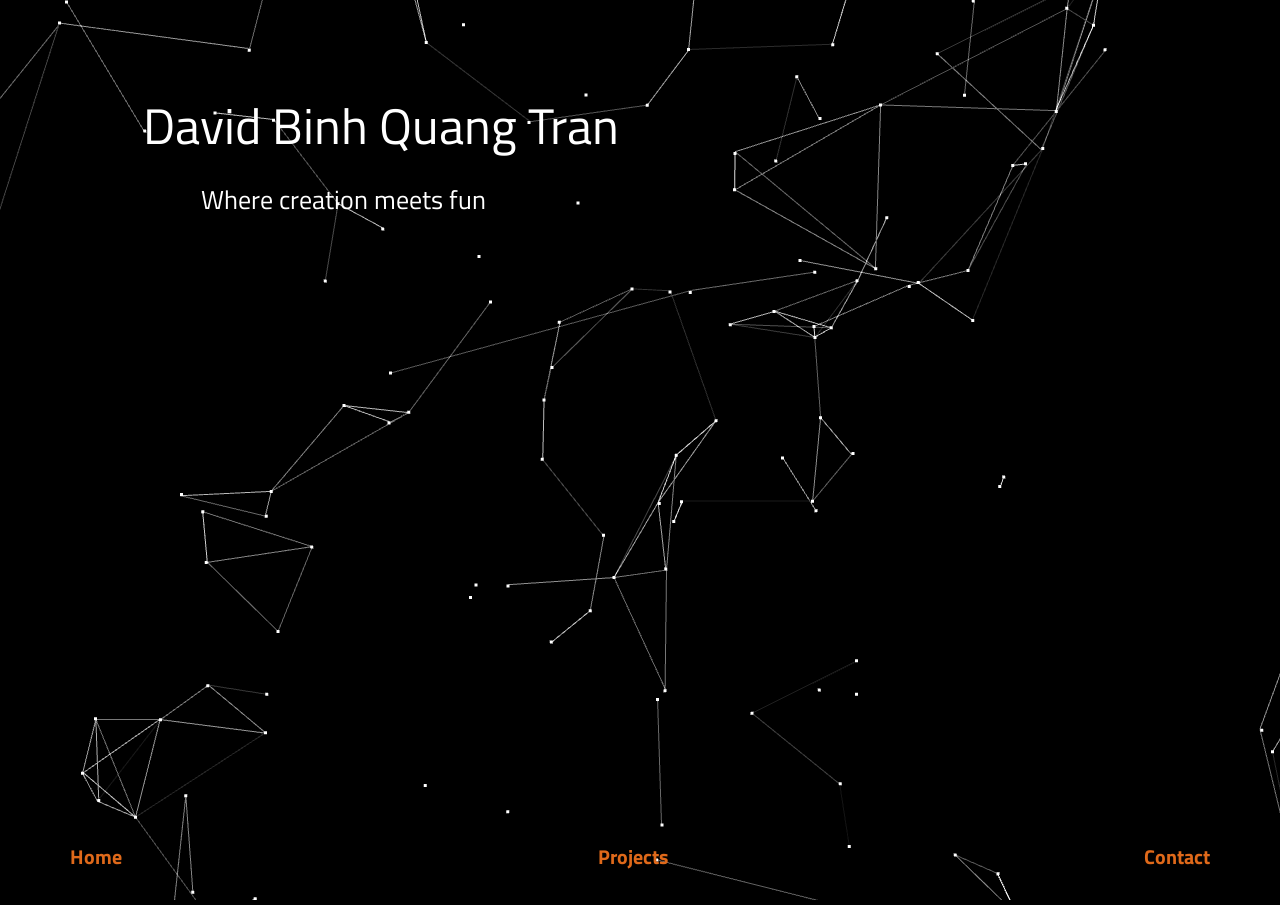
<file: index.html>
<!DOCTYPE html>
<!-- 
Author: David Binh Quang Tran
Last update: 07-05-2016
-->
<html style="height:100%">
    <head>
        <meta charset="utf-8">
        <meta name="viewport" content="width=device-width, initial-scale=1">
        <link rel='shortcut icon' type='image/x-icon' href='favicon.ico' />

        <title>David B.Q. Tran</title>

        <!-- Bootstrap Core CSS -->
        <link href="main/css/bootstrap.min.css" rel="stylesheet">
        <link href="main/css/normalize.css" rel="stylesheet">
        <!-- Custom CSS -->
        <link href="main/css/custom.css" rel="stylesheet">
        <link href='https://fonts.googleapis.com/css?family=Titillium+Web:300,700' rel='stylesheet' type='text/css'>
    </head>

    <body id="threedemo" style="overflow: hidden;">
        <div class="container invisidiv">
            <h1 style="font-size: 50px">David Binh Quang Tran</h1>
            <h3>&emsp;&emsp; Where creation meets fun</h3>
        </div>

        <nav class="navbar navbar-fixed-bottom">
            <div class="container bottom-box">
                <div><a href="">Home</a></div>
                <div><a href="main/html/projects.html">Projects</a></div>
                <div><a href="main/html/contact.html">Contact</a></div>
            </div>
        </nav>

        <!-- jQuery -->
        <script src="main/js/jquery-1.12.2.min.js"></script>
        <!-- Point cloud threejs -->
        <script src="main/js/three.min.js"></script>
        <script src="main/js/googleanalytic.js"></script>
        <script src="main/js/threedemo.js"></script>
        <!-- Bootstrap Core JavaScript -->
        <script src="main/js/bootstrap.min.js"></script>
    </body>

    <footer class="footer" style="position: absolute">
      
    </footer>

</html>
</file>
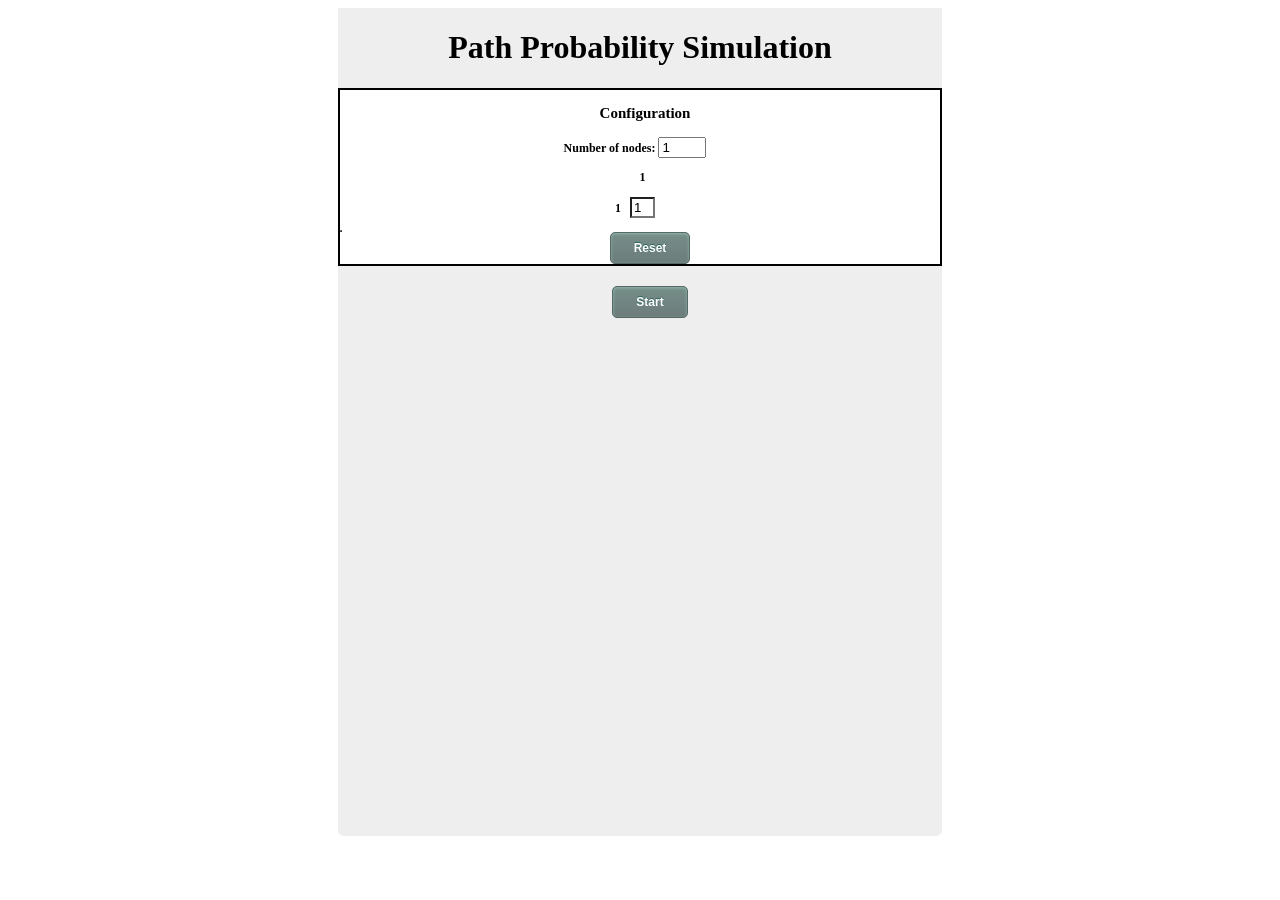
<file: probstats/index.html>
<!DOCTYPE html>
<html>
    <head>
        <title>Path Probability Simulation</title>
        <link rel='stylesheet' type='text/css' href='stylesheet.css'/>
    </head>
    
	<body onload="CreateTable();">
            <div id="container">
                <div class="content">
                       <h1 style="text-align:center">Path Probability Simulation</h1>
                        <div class="myConfig">
                            <p class="Setup"> Configuration </p>
                            <div class="form_div">
                                    <form class="myForm" NAME="test">
                                            <p class="myText">Number of nodes: <input id="square" value="1" min="1" max="10" type="number" onChange="OnChangeValue(this.form)"  /> </p>
                                            <div id="tableee"></div> 


                                            <!-- <button class="myButton" type="button" onClick="MyShow(this.form)">Resart</button> -->
                                    </form>
                                <div id="alert"> </div>
                            </div>

                            <div class="Data">
                                    <button class="myButton" type="button" onClick="DoReset()">Reset</button>
                                    
                                    <!-- <p id="absolute_error" class="myText"> Absolute Error   :  0 </p> -->
                            </div>
                        </div>
                </div>
                        
                <div id="drawing">
                    <button class='toggleButton' value='Start'>Start</button>
                   <br><br>
                   <div class="stage">

                       
                       <div id='circle1' style="left:227px; top: 50px" class='circle'></div>
                       <div id='circle2' style="left:327px; top: 50px" class='circle'></div>
                       <div id='circle3' style="left:127px; top: 112px" class='circle'></div>
                       <div id='circle4' style="left:427px; top: 112px" class='circle'></div> 
                       <div id='circle5' style="left:77px; top: 225px" class='circle'></div> 
                       <div id='circle6' style="left:477px; top: 225px" class='circle'></div>
                       <div id='circle7' style="left:127px; top: 338px" class='circle'></div>
                       <div id='circle8' style="left:427px; top: 338px" class='circle'></div>
                       <div id='circle9' style="left:227px; top: 400px" class='circle'></div> 
                       <div id='circle10' style="left:327px; top: 400px" class='circle'></div>
                       
                       <div id='label1' style="left:220px; top: 45px" class='label'>1</div>
                       <div id='label2' style="left:320px; top: 45px" class='label'>2</div>
                       <div id='label3' style="left:120px; top: 107px" class='label'>3</div>
                       <div id='label4' style="left:420px; top: 107px" class='label'>4</div> 
                       <div id='label5' style="left:70px; top: 220px" class='label'>5</div> 
                       <div id='label6' style="left:470px; top: 220px" class='label'>6</div>
                       <div id='label7' style="left:120px; top: 333px" class='label'>7</div>
                       <div id='label8' style="left:420px; top: 333px" class='label'>8</div>
                       <div id='label9' style="left:220px; top: 395px" class='label'>9</div> 
                       <div id='label10' style="left:320px; top: 395px" class='label'>10</div>
                       
                       
                       <div  id='dot1' class='dot'></div>
                       <div  id='dot2' class='dot'></div>
                       <div  id='dot3' class='dot'></div>
                       <div  id='dot4' class='dot'></div>
                       <div  id='dot5' class='dot'></div>
                       <div  id='dot6' class='dot'></div>
                       <div  id='dot7' class='dot'></div>
                       <div  id='dot8' class='dot'></div>
                       <div  id='dot9' class='dot'></div>
                       <div  id='dot10' class='dot'></div>
                       
                   </div>

                   <script src="http://code.jquery.com/jquery-2.0.0.js"></script>
                   <script type='text/javascript' src='script.js'></script>
                </div> 
            </div>       

	</body>
	
</html>
</file>
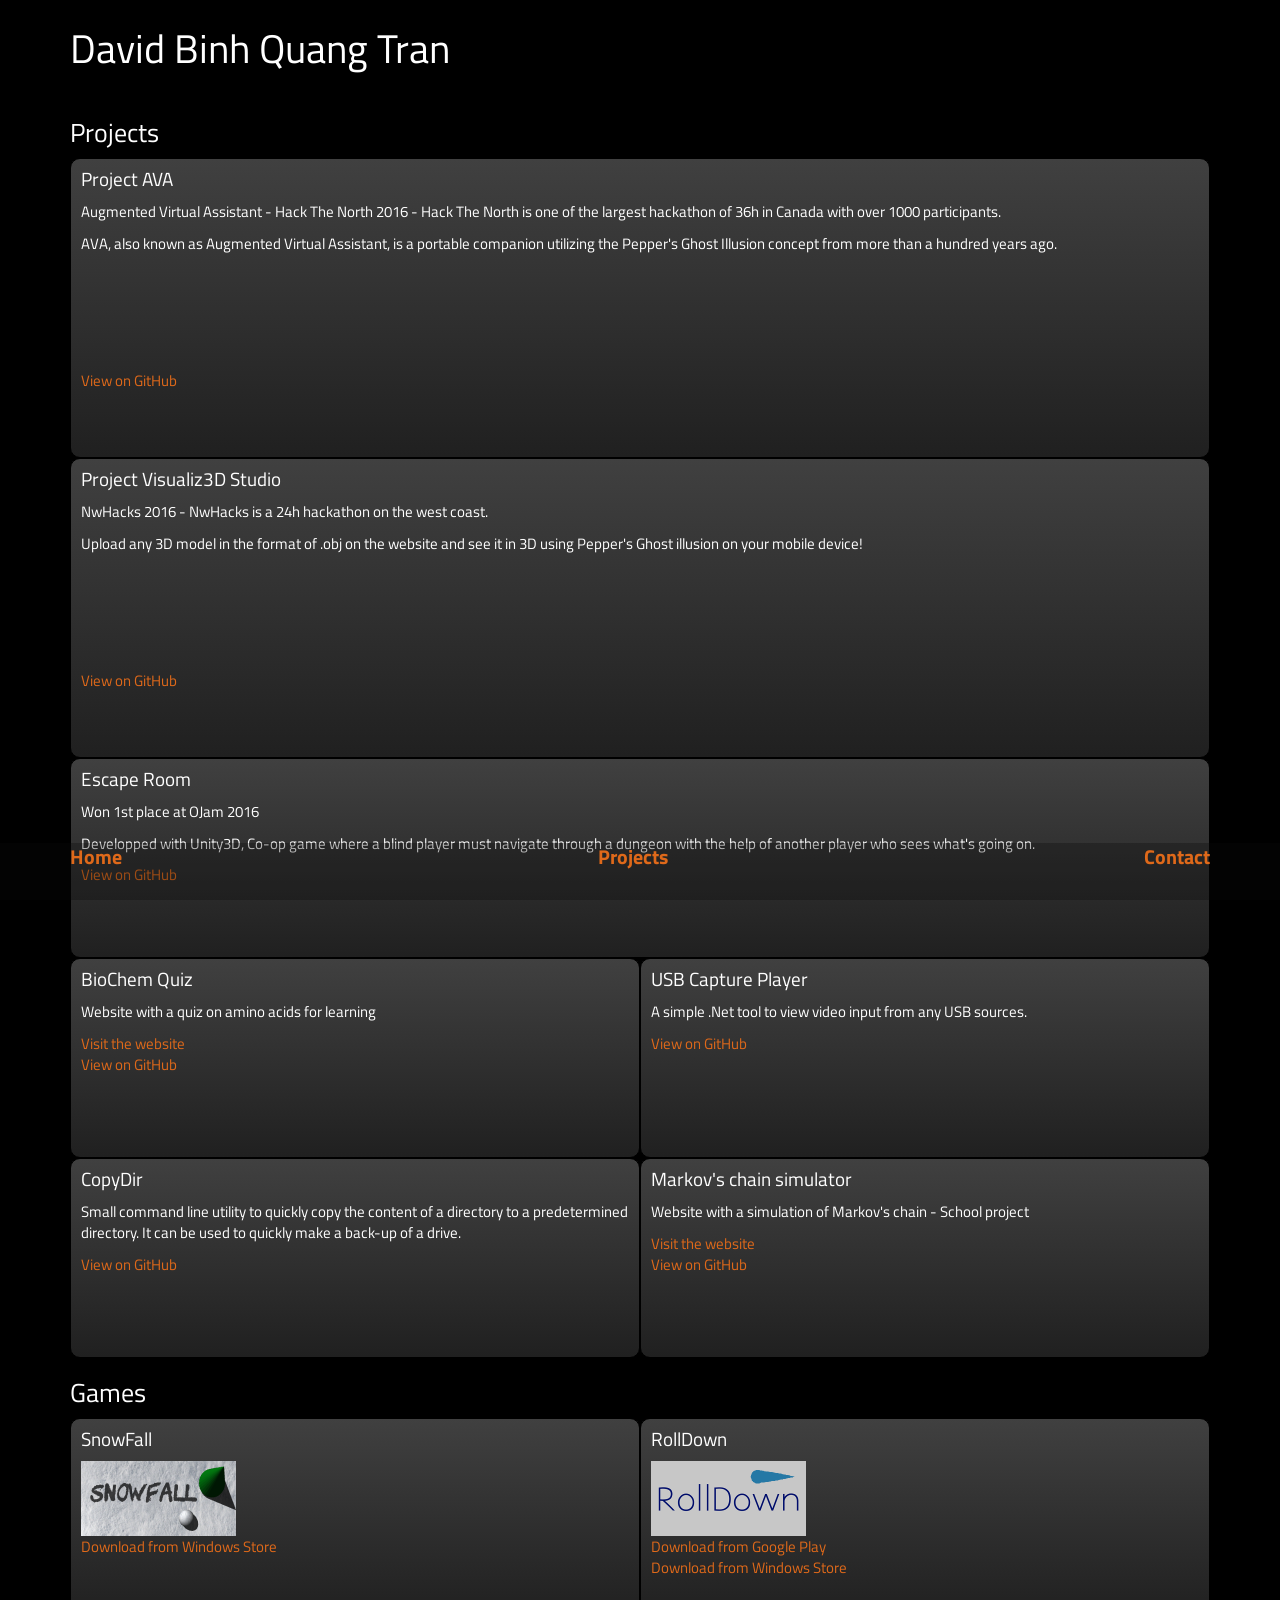
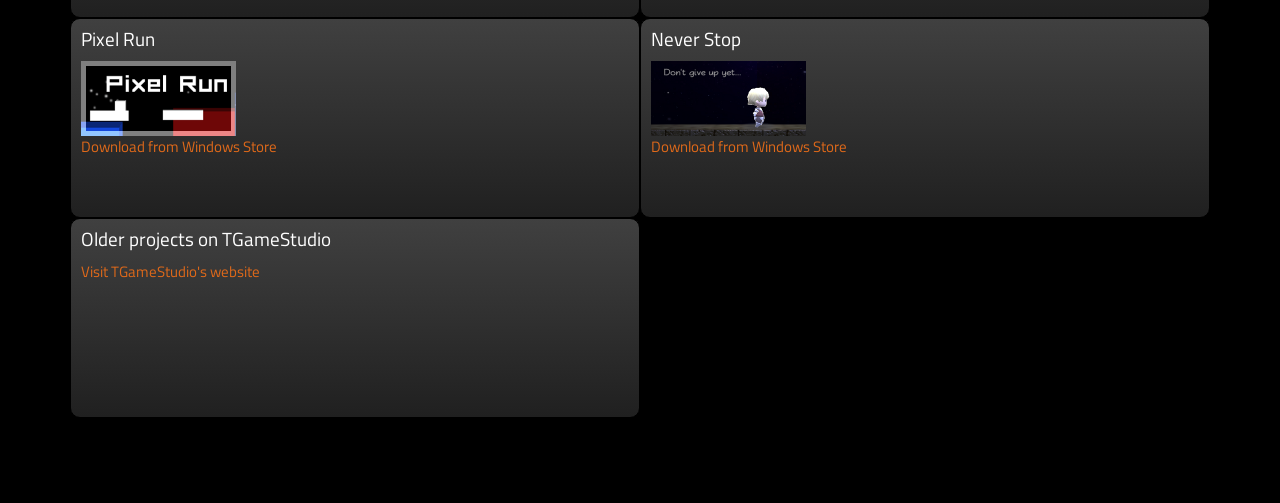
<file: main/html/projects.html>
<!DOCTYPE html>
<!-- 
Author: David Binh Quang Tran
Last update: 07-05-2016
-->
<html style="height:100%">
    <head>
        <meta charset="utf-8">
        <meta name="viewport" content="width=device-width, initial-scale=1">
        <link rel='shortcut icon' type='image/x-icon' href='../../favicon.ico' />

        <title>David B.Q. Tran - Projects</title>

        <!-- Bootstrap Core CSS -->
        <link href="../css/bootstrap.min.css" rel="stylesheet">
        <link href="../css/normalize.css" rel="stylesheet">
        <!-- Custom CSS -->
        <link href="../css/custom.css" rel="stylesheet">
        <link href='https://fonts.googleapis.com/css?family=Titillium+Web:300,700' rel='stylesheet' type='text/css'>
    </head>

    <body>
        <div class="container">
            <h1 style="font-size: 40px">David Binh Quang Tran</h1>

        </div>

        <div class="container">
            <h3>Projects</h3>
            <div class="grid">
                <div class="grid-sizer"></div>
                <div class="grid-item grid-item--width2 grid-item--height4">
                    <div>
                        <h4>Project AVA </h4>
                        <p>Augmented Virtual Assistant - Hack The North 2016 - Hack The North is one of the largest hackathon of 36h in Canada with over 1000 participants. </p>
                        <p>AVA, also known as Augmented Virtual Assistant, is a portable companion utilizing the Pepper's Ghost Illusion concept from more than a hundred years ago.</p>
                        <iframe width="200" height="100" src="https://www.youtube.com/embed/ghabkmMT5IA" frameborder="0" allowfullscreen></iframe><br/>
                        <a class="github-button" href="https://github.com/dbqt/ProjectAVA-HackTheNorth" data-style="mega" aria-label="View on GitHub">View on GitHub</a>
                    </div>
                </div>
                <div class="grid-item grid-item--width2 grid-item--height4">
                    <div>
                        <h4>Project Visualiz3D Studio </h4>
                        <p>NwHacks 2016 - NwHacks is a 24h hackathon on the west coast.</p>
                        <p>Upload any 3D model in the format of .obj on the website and see it in 3D using Pepper's Ghost illusion on your mobile device!</p>
                        <iframe width="200" height="100" src="https://www.youtube.com/embed/FQKSJuNr7XQ" frameborder="0" allowfullscreen></iframe><br/>
                        <a class="github-button" href="https://github.com/Microsquad/nwhacks16" data-style="mega" aria-label="View on GitHub">View on GitHub</a>
                    </div>
                </div>
                <div class="grid-item grid-item--width2 grid-item--height2">
                    <div>
                        <h4>Escape Room</h4>
                        <p>Won 1st place at OJam 2016</p>
                        <p>Developped with Unity3D, Co-op game where a blind player must navigate through a dungeon with the help of another player who sees what's going on.</p>
                        <a class="github-button" href="https://github.com/dbqt/EscapeRooms-OJam2016" data-style="mega" aria-label="View on GitHub">View on GitHub</a>
                    </div>
                </div>
                <div class="grid-item grid-item--height2">
                    <div>
                     <h4>BioChem Quiz</h4>
                     <p>Website with a quiz on amino acids for learning</p>
                     <a href="http://dbqt.github.io/aminoacids/">Visit the website</a><br />
                      <a class="github-button" href="https://github.com/dbqt/aminoacids" data-style="mega" aria-label="View on GitHub">View on GitHub</a>
                    </div>
                </div>
                <div class="grid-item grid-item--height2">
                    <div>
                        <h4>USB Capture Player</h4>
                        <p>A simple .Net tool to view video input from any USB sources.</p>
                        <a class="github-button" href="https://github.com/dbqt/USBCapturePlayer" data-style="mega" aria-label="View on GitHub">View on GitHub</a>                        
                    </div>
                </div>
                <div class="grid-item grid-item--height2">
                    <div>
                        <h4>CopyDir</h4>
                        <p>Small command line utility to quickly copy the content of a directory to a predetermined directory. It can be used to quickly make a back-up of a drive.</p>
                        <a class="github-button" href="https://github.com/dbqt/CopyDir" data-style="mega" aria-label="View on GitHub">View on GitHub</a>       
                    </div>
                </div>
                <div class="grid-item grid-item--height2">
                    <div>
                        <h4>Markov's chain simulator</h4>
                        <p>Website with a simulation of Markov's chain - School project</p>
                        <a href="http://theawesometrio.github.io/MarkovsChain/">Visit the website</a><br/>
                        <a class="github-button" href="https://github.com/TheAwesomeTrio/MarkovsChain" data-style="mega" aria-label="View on GitHub">View on GitHub</a> 
                    </div>
                </div>
            </div>
        </div>
        <div class="container">
            <h3>Games</h3>
            <div class="grid">
                <div class="grid-sizer"></div>
                <div class="grid-item grid-item--height2">
                    <div>
                        <h4>SnowFall</h4>
                        <img src="../assets/images/logo_SnowFall.png" width="155" height="75" alt="SnowFall's logo"><br/>
                        <a href="http://apps.microsoft.com/windows/fr-fr/app/snowfall/bb333073-7e5e-4f7d-8e58-7bb3c962c417">Download from Windows Store</a>
                    </div>
                </div>
                <div class="grid-item grid-item--height2">
                    <div>
                        <h4>RollDown</h4>
                        <img src="../assets/images/logo_RollDown.png" width="155" height="75" alt="RollDown's logo"><br/>
                        <a href="https://play.google.com/store/apps/details?id=com.davidbqtran.RollDown#details-reviews">Download from Google Play</a> <br/>
                        <a href="http://apps.microsoft.com/windows/fr-fr/app/rolldown/37a438b3-8570-422f-9049-77343bd53c48">Download from Windows Store</a>
                    </div>
                </div>
                <div class="grid-item grid-item--height2">
                    <div>
                        <h4>Pixel Run</h4>
                        <img src="../assets/images/logo_PixelRun.png" width="155" height="75" alt="Pixel Run's logo"><br/>
                        <a href="http://apps.microsoft.com/windows/en-us/app/pixel-run/bbcef14b-bd75-4809-8028-5a2830a1680c">Download from Windows Store</a>
                    </div>
                </div>
                <div class="grid-item grid-item--height2">
                    <div>
                        <h4>Never Stop</h4>
                        <img src="../assets/images/logo_NeverStop.png" width="155" height="75" alt="Never Stop's logo"><br/>
                        <a href="http://apps.microsoft.com/windows/fr-fr/app/never-stop/f6369848-4c0b-4058-a24c-9fff65510131">Download from Windows Store</a>
                    </div>
                </div>
                <div class="grid-item">
                    <div>
                        <h4>Older projects on TGameStudio</h4>
                        <a href="http://tgamestudio.github.io/">Visit TGameStudio's website</a>
                    </div>
                </div>
            </div>
        </div>
        <br/>
        <br/>
        <br/>
        <br/>

        <nav class="navbar navbar-fixed-bottom" style="background:rgba(10,10,10,0.3);">
            <div class="container bottom-box">
                <div><a href="../../index.html">Home</a></div>
                <div><a href="projects.html">Projects</a></div>
                <div><a href="contact.html">Contact</a></div>
            </div>
        </nav>

        <!-- jQuery -->
        <script src="../js/jquery-1.12.2.min.js"></script>
        <!-- Bootstrap Core JavaScript -->
        <script src="../js/bootstrap.min.js"></script>
        <script src="../js/masonry.pkgd.min.js"></script>
        <script src="../js/googleanalytic.js"></script>
        <script src="../js/custom.js"></script>
        <!-- GitHub button -->
        <script async defer src="https://buttons.github.io/buttons.js"></script>
    </body>

    <footer class="footer">
    </footer>

</html>
</file>
<file: main/css/custom.css>
body {
    background-color:black;
    color: white;
    font-family: 'Titillium Web', sans-serif;
}

h4 {
    vertical-align: top;
}


.invisidiv {
    background-color: transparent;
    background: transparent;
    position: absolute;
    margin-left: 10%;
    margin-top: 5%; 
}

.navbar {
    font-size: 20px;
    font-weight: 700;
}

.bottom-box {
    text-align: justify;
}

.bottom-box > div {
    display: inline-block;
    vertical-align: center;

    /* IE fix. */
    *display: inline;
    zoom: 1;
 }

.bottom-box:after {
    content: "";
    width: 100%;
    display: inline-block;
}

/*Grid management*/

.grid {
    max-width: 100%;
    margin: auto;
}
/* clearfix */
.grid:after {
  content: '';
  display: block;
  clear: both;
}

.grid-sizer,
.grid-item {
    width: 50%;
    min-width: 300px;
    min-height: 200px
}

.grid-item {
    background: -webkit-linear-gradient(#404040, #202020); /* For Safari 5.1 to 6.0 */
    background: -o-linear-gradient(#404040, #202020); /* For Opera 11.1 to 12.0 */
    background: -moz-linear-gradient(#404040, #202020); /* For Firefox 3.6 to 15 */
    background: linear-gradient(#404040, #202020); /* Standard syntax (must be last) */
    height: 120px;
    float: left;
    border: 1px solid #333;
    border-color: black;
    border-radius: 10px;
    color: white;
}
/*
.grid-item:hover {
    background: #101010;
    border-color: #202020;
    color: white;
}*/

.grid-item > div {
    margin: 10px 10px;
}

.grid-item--width2 { 
    width:  100%; 
    min-width: 300px;
}

.grid-item--height2 { height: 200px; min-height: 200px; }
.grid-item--height3 { height: 250px; }
.grid-item--height4 { height: 300px; }





.test {
    background: red;
}
</file>
<file: probstats/stylesheet.css>
.stage {
  background: #eeeeee;
  border-radius: 6px;
  height: 500px;
  position :relative;
  min-width: 538px;
}

.circle {
	border-radius: 50%;
	width: 50px;
	height: 50px; 
        background-color :rgba(0,0,255,0);
        position: absolute;
        -webkit-transition: all 0.5s ease-in-out;
        -moz-transition: all 0.5s ease-in-out;
        -o-transition: all 0.5s ease-in-out;
        -ms-transition: all 0.5s ease-in-out;
        transition: all 0.5s ease-in-out;
}

.circle.pouf {
  background-color: rgba(225,0,0,1);
}

.circle.unpouf {
  background-color: rgba(255,0,0,0);
}

.label{
    color : rgba(0,0,0,0);
    position : absolute;
}

.label.pouf{
    color : rgba(0,0,0,1);
}

.label.unpouf{
    color : rgba(0,0,0,0);
}
.dot {
	border-radius: 50%;
	width: 20px;
	height: 20px; 
        background-color:rgba(255,0,0,0);
        
        position: absolute;
        left:300px; 
        top: 25px;
        
        -webkit-transition: all 1s ease-in-out;
    -moz-transition: all 1s ease-in-out;
    -o-transition: all 1s ease-in-out;
    -ms-transition: all 1s ease-in-out;
    transition: all 1s ease-in-out;
}

.dot.pouf{
    background-color: rgba(0,0,0,1);
    transition: all 1s ease-in-out;
}

.dot.unpouf{
    background-color: rgba(0,0,0,0);
    transition: all 0s ease-in-out;
}


.dot.moveA {
  left:354px; 
 top: 54px;
}
.dot.move1 {
  left:242px; 
 top: 65px;
}
.dot.move2 {
  left:342px; 
 top: 65px;
}
.dot.move3 {
  left:142px; 
 top: 127px;
}
.dot.move4 {
  left:442px; 
 top: 127px;
}
.dot.move5 {
  left:92px; 
 top: 240px;
}
.dot.move6 {
  left:492px; 
 top: 240px;
}
.dot.move7 {
  left:142px; 
 top: 353px;
}
.dot.move8 {
  left:442px; 
 top: 353px;
}
.dot.move9 {
  left:242px; 
 top: 415px;
}
.dot.move10 {
  left:342px; 
 top: 415px;
}


#container {
    width: 604px;
    background-color: #ffcc33;
    margin: auto;
}
#drawing {
    width: 604px;
    height: 300px;
    position : relative;
    background-color: #eeeeee;
    display : block ;
}
.content 
{
    width:604px;
    text-align:middle;
    background-color:#eeeeee;
    //height: 300px;
    //display :block;
    overflow : auto;
}

#clear {
clear: both;
}

body {
	//margin:50px 0px; padding:0px;
	text-align:center;
}

.myCanvas 
{

   border:2px solid;
   border-color:#CCCCCC;
   background-color:#FFFFFF;
}

.myConfig
{
	margin-bottom:20px;
	width:600px;
	//height:290px;
	border:2px solid;
	border-color:#000000;
	/* -webkit-border-radius: 10px 10px 10px 10px; */
	/* border-radius: 10px 10px 10px 10px; */
	background-color:#FFFFFF;
	position:relative;
}

.form_div
{
	/* width: 15%; */
    width: 590px;
	//height:190px;
    background: white;
    float: middle;
	position:relative;
}

/* .Data
{
	margin-left: 250px;
    width: 200px;
	height:200px;
    background: black;
	float:left;
} */

.myForm
{

}



.myText
{
	margin-left:30px;
	margin-right:20px;
	padding-right:10px;
	font-family: Tahoma;
	font-size: 12px;
	font-style: normal;
	font-variant: normal;
	font-weight: bold;
        text-align: center;
}

.Setup
{
	
	margin-left:10px;
	font-family: Tahoma;
	font-size: 15px;
	font-style: normal;
	font-variant: normal;
	font-weight: bold;
        text-align: center;
}

.myButton {
	-moz-box-shadow:inset 0px 1px 3px 0px #91b8b3;
	-webkit-box-shadow:inset 0px 1px 3px 0px #91b8b3;
	box-shadow:inset 0px 1px 3px 0px #91b8b3;
	background:-webkit-gradient(linear, left top, left bottom, color-stop(0.05, #768d87), color-stop(1, #6c7c7c));
	background:-moz-linear-gradient(top, #768d87 5%, #6c7c7c 100%);
	background:-webkit-linear-gradient(top, #768d87 5%, #6c7c7c 100%);
	background:-o-linear-gradient(top, #768d87 5%, #6c7c7c 100%);
	background:-ms-linear-gradient(top, #768d87 5%, #6c7c7c 100%);
	background:linear-gradient(to bottom, #768d87 5%, #6c7c7c 100%);
	filter:progid:DXImageTransform.Microsoft.gradient(startColorstr='#768d87', endColorstr='#6c7c7c',GradientType=0);
	background-color:#768d87;
	-moz-border-radius:5px;
	-webkit-border-radius:5px;
	border-radius:5px;
	border:1px solid #566963;
	display:inline-block;
	cursor:pointer;
	color:#ffffff;
	font-family:arial;
	font-size:12px;
	font-weight:bold;
	padding:8px 23px;
	text-decoration:none;
	text-shadow:0px -1px 0px #2b665e;
	margin-left:20px;
}
.myButton:hover {
	background:-webkit-gradient(linear, left top, left bottom, color-stop(0.05, #6c7c7c), color-stop(1, #768d87));
	background:-moz-linear-gradient(top, #6c7c7c 5%, #768d87 100%);
	background:-webkit-linear-gradient(top, #6c7c7c 5%, #768d87 100%);
	background:-o-linear-gradient(top, #6c7c7c 5%, #768d87 100%);
	background:-ms-linear-gradient(top, #6c7c7c 5%, #768d87 100%);
	background:linear-gradient(to bottom, #6c7c7c 5%, #768d87 100%);
	filter:progid:DXImageTransform.Microsoft.gradient(startColorstr='#6c7c7c', endColorstr='#768d87',GradientType=0);
	background-color:#6c7c7c;
}
.myButton:active {
	position:relative;
	top:1px;
}

.toggleButton {
	-moz-box-shadow:inset 0px 1px 3px 0px #91b8b3;
	-webkit-box-shadow:inset 0px 1px 3px 0px #91b8b3;
	box-shadow:inset 0px 1px 3px 0px #91b8b3;
	background:-webkit-gradient(linear, left top, left bottom, color-stop(0.05, #768d87), color-stop(1, #6c7c7c));
	background:-moz-linear-gradient(top, #768d87 5%, #6c7c7c 100%);
	background:-webkit-linear-gradient(top, #768d87 5%, #6c7c7c 100%);
	background:-o-linear-gradient(top, #768d87 5%, #6c7c7c 100%);
	background:-ms-linear-gradient(top, #768d87 5%, #6c7c7c 100%);
	background:linear-gradient(to bottom, #768d87 5%, #6c7c7c 100%);
	filter:progid:DXImageTransform.Microsoft.gradient(startColorstr='#768d87', endColorstr='#6c7c7c',GradientType=0);
	background-color:#768d87;
	-moz-border-radius:5px;
	-webkit-border-radius:5px;
	border-radius:5px;
	border:1px solid #566963;
	display:inline-block;
	cursor:pointer;
	color:#ffffff;
	font-family:arial;
	font-size:12px;
	font-weight:bold;
	padding:8px 23px;
	text-decoration:none;
	text-shadow:0px -1px 0px #2b665e;
	margin-left:20px;
}
.toggleButton:hover {
	background:-webkit-gradient(linear, left top, left bottom, color-stop(0.05, #6c7c7c), color-stop(1, #768d87));
	background:-moz-linear-gradient(top, #6c7c7c 5%, #768d87 100%);
	background:-webkit-linear-gradient(top, #6c7c7c 5%, #768d87 100%);
	background:-o-linear-gradient(top, #6c7c7c 5%, #768d87 100%);
	background:-ms-linear-gradient(top, #6c7c7c 5%, #768d87 100%);
	background:linear-gradient(to bottom, #6c7c7c 5%, #768d87 100%);
	filter:progid:DXImageTransform.Microsoft.gradient(startColorstr='#6c7c7c', endColorstr='#768d87',GradientType=0);
	background-color:#6c7c7c;
}
.toggleButton:active {
	position:relative;
	top:1px;
}
</file>
